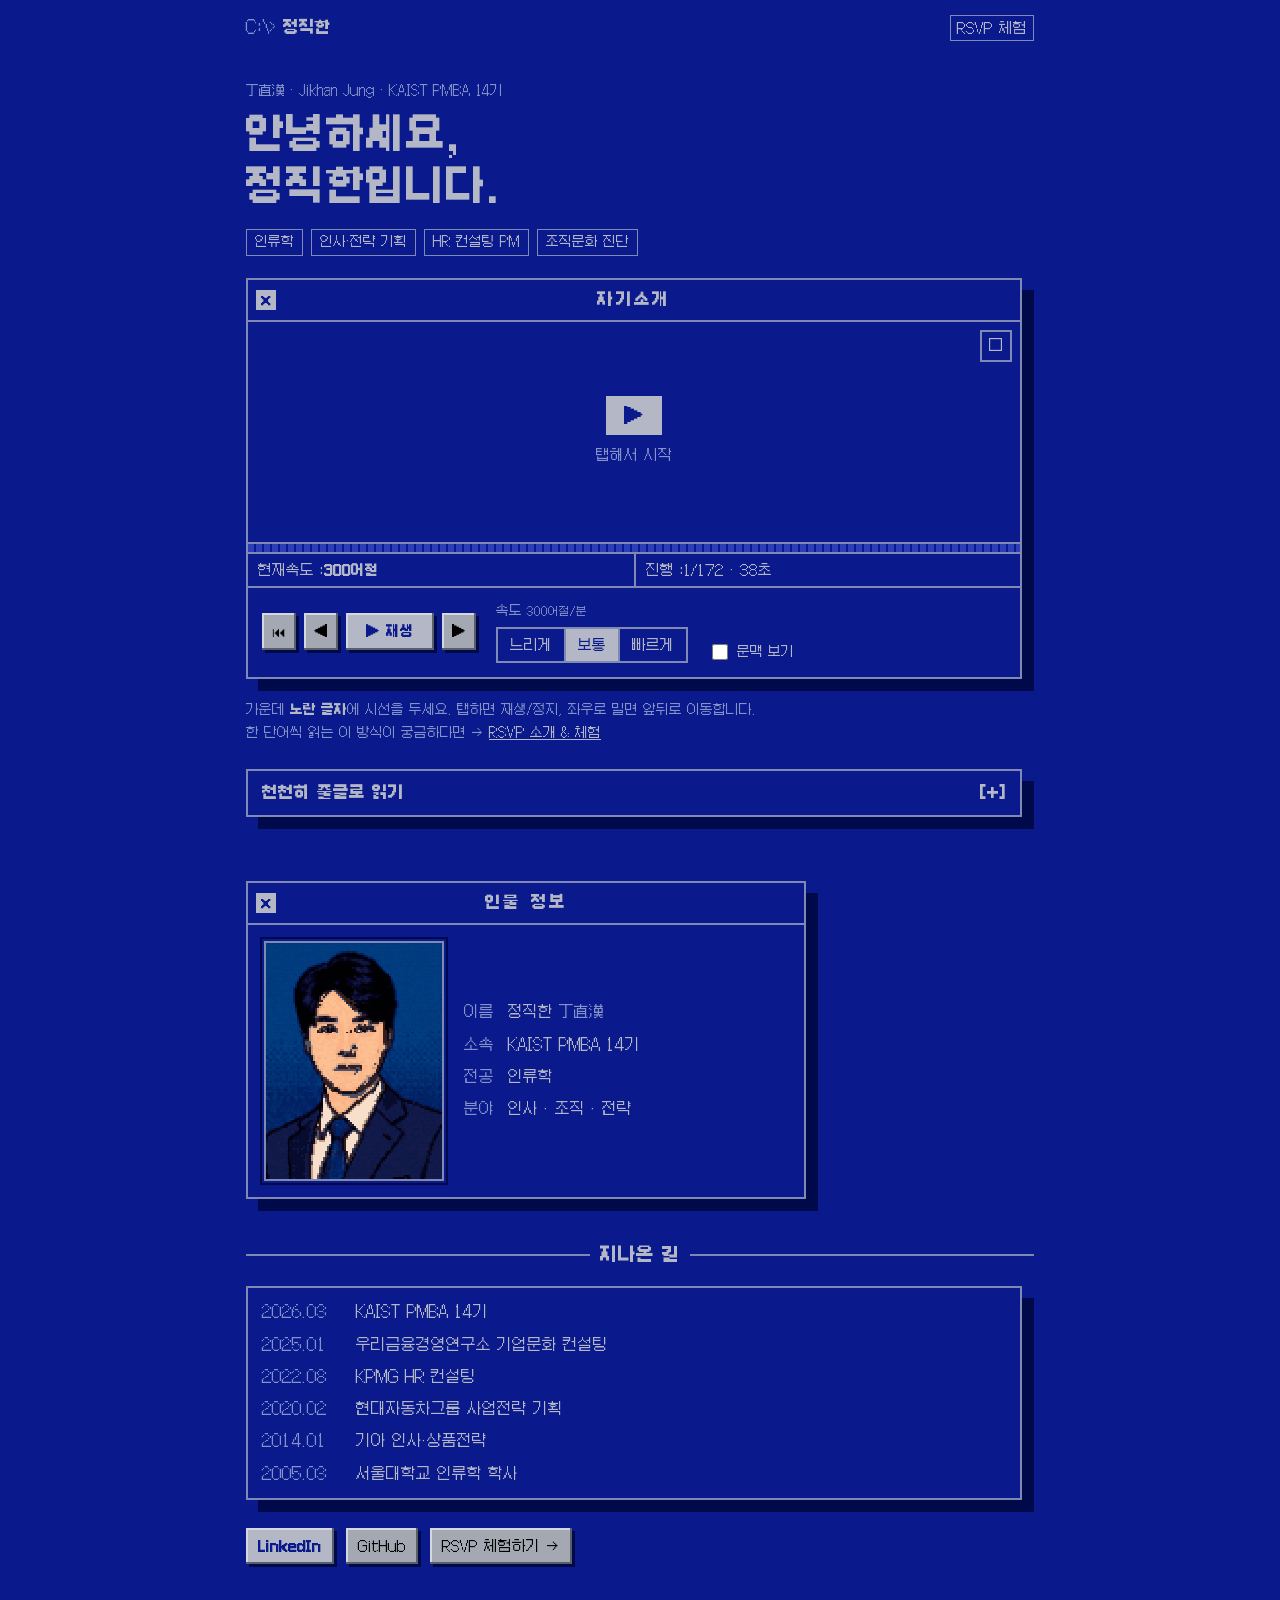
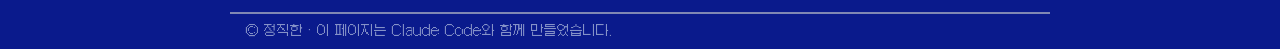
<file: index.html>
<!doctype html>
<html lang="ko">
<head>
<meta charset="utf-8">
<meta name="viewport" content="width=device-width, initial-scale=1">
<title>정직한 · Jikhan Jung</title>
<meta name="description" content="정직한 자기소개를 읽어보세요.">
<meta property="og:title" content="정직한 · Jikhan Jung">
<meta property="og:description" content="정직한 자기소개를 읽어보세요.">
<meta property="og:type" content="website">
<meta property="og:url" content="https://z-khan-jung.github.io/">
<meta property="og:image" content="https://z-khan-jung.github.io/og.png">
<meta property="og:image:width" content="1200">
<meta property="og:image:height" content="630">
<meta name="twitter:card" content="summary_large_image">
<meta name="theme-color" content="#0a1a8c">
<link rel="icon" href="favicon.png" type="image/png">
<link rel="apple-touch-icon" href="apple-touch-icon.png">
<link rel="preload" href="fonts/Galmuri11.woff2" as="font" type="font/woff2" crossorigin>
<link rel="stylesheet" href="style.css">
</head>
<body>

<!--
  ✏️ 자기소개 글은 여기 한 곳만 고치면 됩니다. (RSVP 재생과 '줄글로 읽기'에 같이 쓰입니다)
  빈 줄 = 문단 구분. 문장 부호 뒤에서는 자동으로 잠깐 멈춥니다.
-->
<script id="intro-text" type="text/plain">
안녕하세요, PMBA 14기 과정에 참여하고 있는 정직한입니다.

저는 조직과 사람을 중심으로 여러 분야에서 일해 왔습니다. 대학교에서는 인류학을 전공하며 사람과 조직이 움직이는 구조에 대해 이해하는 방법을 익혔고, 이후 국내 자동차 회사에서 인사 운영과 전략 기획 업무를 담당했습니다. 현장의 인사 실무와 경영진 의사결정을 지원하는 기획 업무를 모두 경험하며 조직이 실제로 움직이는 방식을 배웠습니다.

이후 글로벌 컨설팅 회사에서 프로젝트 매니저로 다양한 산업군을 대상으로 인사·조직 프로젝트를 수행했습니다. 산업마다 조직의 고민이 다르다는 점과, 그럼에도 반복되는 구조적 과제가 있다는 것을 경험할 수 있었습니다.

최근에는 국내 금융권 연구소에서 일하면서 조직문화와 윤리 진단을 데이터 분석에 기반해 수행하고, 분석 결과를 기반으로 제도를 개선하는 인하우스 컨설팅을 하고 있습니다.

올해 카이스트 MBA에 입학하여 앞으로 2년 정도 학교를 다니게 될 예정입니다. MBA를 통해 제가 현장에서 경험한 것들을 경영과 경제학의 방식으로 이해하고 해석의 폭을 넓히고 싶습니다. 그리고 다양한 산업 경험을 가진 원우분들의 시각을 접하며 관점을 넓히고 싶습니다. 앞으로의 2년은 이전의 20년 이상의 큰 변화를 경험할 수 있을 것이라고 생각합니다. 그리고 가속하는 변화에서 관점과 시각의 초점을 잃지 않기 위해 생각하는 것을 멈추지 않으려고 합니다.

제 소개를 읽어주셔서 감사합니다. 수업을 통해 같이 생각하고, 생각을 나누면 좋겠습니다. 고맙습니다.
</script>

<header class="top">
  <a class="brand" href="./">정직한</a>
  <nav>
    <a href="rsvp.html">RSVP 체험</a>
  </nav>
</header>

<main>
  <section class="hero">
    <p class="eyebrow">丁直漢 · Jikhan Jung · KAIST PMBA 14기</p>
    <h1>안녕하세요,<br><span class="accent">정직한</span>입니다.</h1>
    <ul class="tags">
      <li>인류학</li><li>인사·전략 기획</li><li>HR 컨설팅 PM</li><li>조직문화 진단</li>
    </ul>

    <div id="intro-reader"></div>
    <p class="hint">
      가운데 <b class="accent">노란 글자</b>에 시선을 두세요. 탭하면 재생/정지, 좌우로 밀면 앞뒤로 이동합니다.<br>
      한 단어씩 읽는 이 방식이 궁금하다면 → <a href="rsvp.html">RSVP 소개 &amp; 체험</a>
    </p>

    <details class="prose-toggle">
      <summary>천천히 줄글로 읽기</summary>
      <div id="intro-prose" class="prose"></div>
    </details>
  </section>

  <section class="portrait-sec">
    <div class="portrait-win">
      <div class="titlebar"><span class="tb-x" aria-hidden="true">×</span><span>인물 정보</span></div>
      <div class="portrait-body">
        <img class="portrait" src="img/portrait.png" width="90" height="120" alt="정직한 픽셀 초상화">
        <dl class="stats">
          <dt>이름</dt><dd>정직한 <span class="muted">丁直漢</span></dd>
          <dt>소속</dt><dd>KAIST PMBA 14기</dd>
          <dt>전공</dt><dd>인류학</dd>
          <dt>분야</dt><dd>인사 · 조직 · 전략</dd>
        </dl>
      </div>
    </div>
  </section>

  <section class="cv">
    <h2>지나온 길</h2>
    <ol class="timeline">
      <li><span class="when">2026.03</span><span class="what"><b>KAIST</b> PMBA 14기</span></li>
      <li><span class="when">2025.01</span><span class="what"><b>우리금융경영연구소</b> 기업문화 컨설팅</span></li>
      <li><span class="when">2022.08</span><span class="what"><b>KPMG</b> HR 컨설팅</span></li>
      <li><span class="when">2020.02</span><span class="what"><b>현대자동차그룹</b> 사업전략 기획</span></li>
      <li><span class="when">2014.01</span><span class="what"><b>기아</b> 인사·상품전략</span></li>
      <li><span class="when">2005.03</span><span class="what"><b>서울대학교</b> 인류학 학사</span></li>
    </ol>

    <div class="links">
      <a class="btn primary" href="https://www.linkedin.com/in/z-khan-jung" rel="noopener">LinkedIn</a>
      <a class="btn" href="https://github.com/z-khan-jung" rel="noopener">GitHub</a>
      <a class="btn" href="rsvp.html">RSVP 체험하기 →</a>
    </div>
  </section>
</main>

<footer class="foot">
  <p class="muted">© 정직한 · 이 페이지는 Claude Code와 함께 만들었습니다.</p>
</footer>

<script src="rsvp.js"></script>
<script>
  (function () {
    const text = document.getElementById("intro-text").textContent;
    new RSVP.Reader(document.getElementById("intro-reader"), { key: "intro", text, title: "자기소개", context: false });
    document.getElementById("intro-prose").innerHTML = text.trim().split(/\n\s*\n/)
      .map(p => "<p>" + RSVP.esc(p.trim()) + "</p>").join("");
  })();
</script>
</body>
</html>
</file>
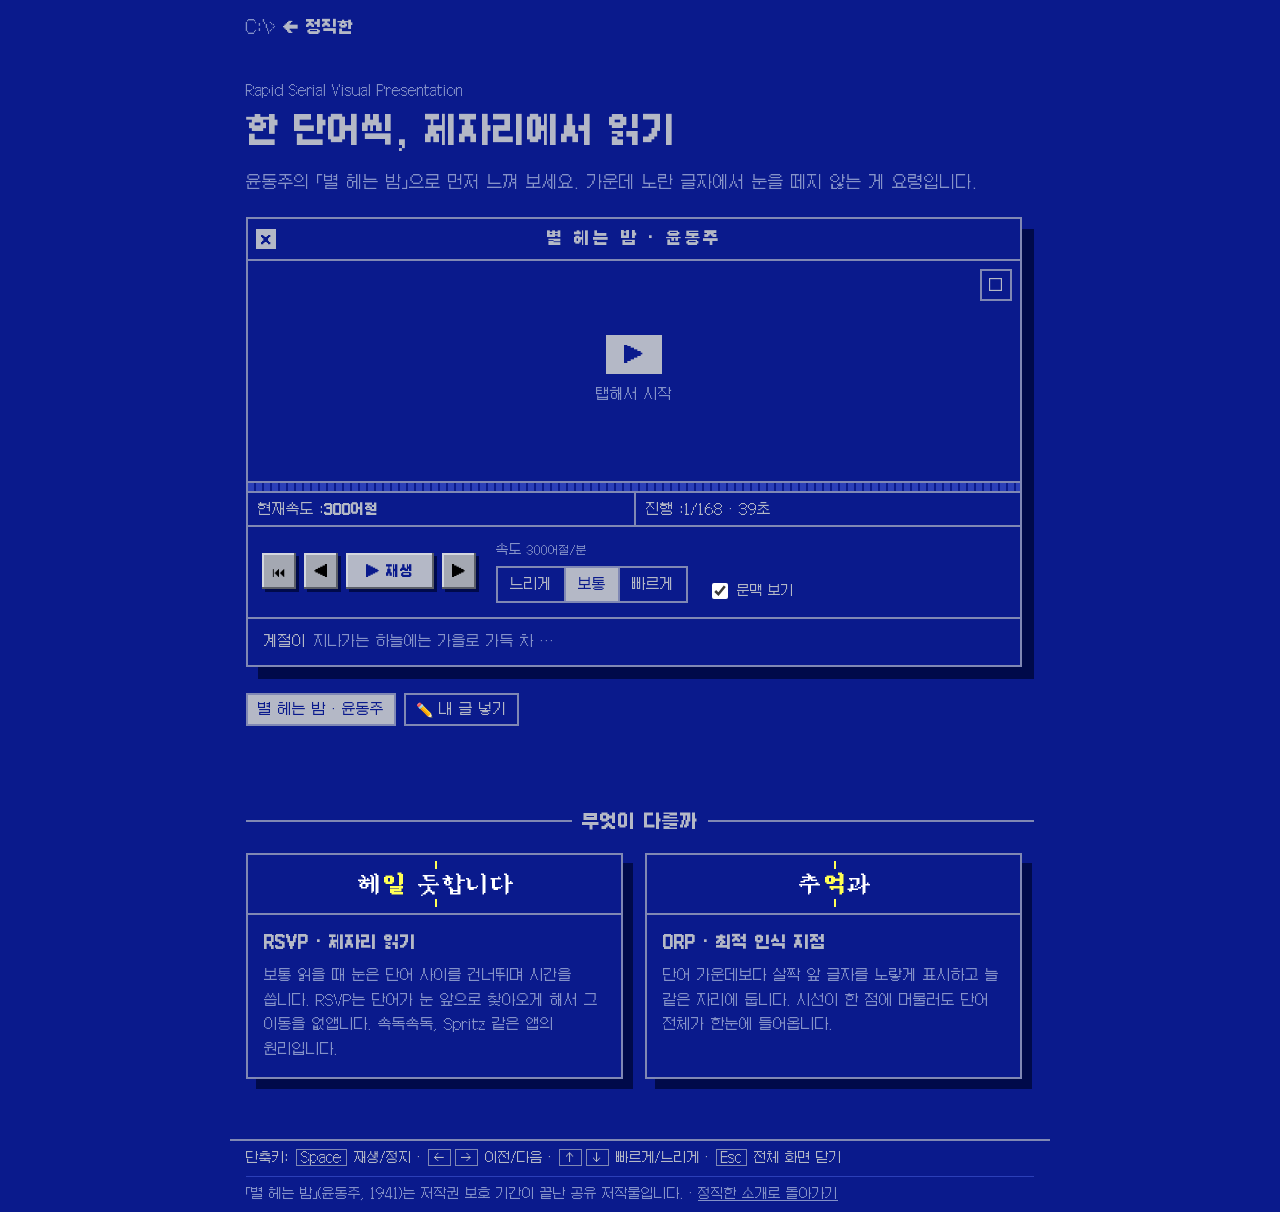
<file: rsvp.html>
<!doctype html>
<html lang="ko">
<head>
<meta charset="utf-8">
<meta name="viewport" content="width=device-width, initial-scale=1">
<title>RSVP 속독 체험</title>
<meta name="description" content="한 단어씩 제자리에서 읽는 RSVP 속독 기법 소개와 체험. 윤동주 「별 헤는 밤」이나 직접 넣은 글로 읽어 보세요.">
<meta property="og:type" content="website">
<meta property="og:url" content="https://z-khan-jung.github.io/rsvp.html">
<meta property="og:image" content="https://z-khan-jung.github.io/og.png">
<meta property="og:image:width" content="1200">
<meta property="og:image:height" content="630">
<meta name="twitter:card" content="summary_large_image">
<meta name="theme-color" content="#0a1a8c">
<link rel="icon" href="favicon.png" type="image/png">
<link rel="apple-touch-icon" href="apple-touch-icon.png">
<link rel="preload" href="fonts/Galmuri11.woff2" as="font" type="font/woff2" crossorigin>
<link rel="stylesheet" href="style.css">
</head>
<body>

<!-- 윤동주 「별 헤는 밤」(1941) — 저작권 보호 기간이 끝난 공유 저작물 -->
<script id="seosi" type="text/plain">
계절이 지나가는 하늘에는
가을로 가득 차 있습니다.

나는 아무 걱정도 없이
가을 속의 별들을 다 헤일 듯합니다.

가슴 속에 하나 둘 새겨지는 별을
이제 다 못 헤는 것은
쉬이 아침이 오는 까닭이요,
내일 밤이 남은 까닭이요,
아직 나의 청춘이 다하지 않은 까닭입니다.

별 하나에 추억과
별 하나에 사랑과
별 하나에 쓸쓸함과
별 하나에 동경과
별 하나에 시와
별 하나에 어머니, 어머니,

어머님, 나는 별 하나에 아름다운 말 한마디씩 불러 봅니다. 소학교 때 책상을 같이 했던 아이들의 이름과, 패, 경, 옥, 이런 이국 소녀들의 이름과, 벌써 아기 어머니 된 계집애들의 이름과, 가난한 이웃 사람들의 이름과, 비둘기, 강아지, 토끼, 노새, 노루, 프랑시스 잼, 라이너 마리아 릴케 이런 시인의 이름을 불러 봅니다.

이네들은 너무나 멀리 있습니다.
별이 아스라이 멀듯이,

어머님,
그리고 당신은 멀리 북간도에 계십니다.

나는 무엇인지 그리워
이 많은 별빛이 내린 언덕 위에
내 이름자를 써 보고,
흙으로 덮어 버리었습니다.

딴은 밤을 새워 우는 벌레는
부끄러운 이름을 슬퍼하는 까닭입니다.

그러나 겨울이 지나고 나의 별에도 봄이 오면
무덤 위에 파란 잔디가 피어나듯이
내 이름자 묻힌 언덕 위에도
자랑처럼 풀이 무성할 거외다.
</script>

<header class="top">
  <a class="brand" href="./">← 정직한</a>
  <nav>
  </nav>
</header>

<main>
  <section class="hero compact">
    <p class="eyebrow">Rapid Serial Visual Presentation</p>
    <h1>한 단어씩, <span class="accent">제자리</span>에서 읽기</h1>
    <p class="lede">윤동주의 「별 헤는 밤」으로 먼저 느껴 보세요. 가운데 노란 글자에서 눈을 떼지 않는 게 요령입니다.</p>

    <div id="reader"></div>

    <div class="sources" role="tablist" aria-label="읽을 글">
      <button class="chip" type="button" role="tab" data-src="seosi" aria-selected="true">별 헤는 밤 · 윤동주</button>
      <button class="chip" type="button" role="tab" data-src="mine" aria-selected="false">✏️ 내 글 넣기</button>
    </div>

    <div class="input-wrap" id="mine" hidden>
      <label for="custom-text" class="input-label">읽고 싶은 글을 붙여 넣으세요</label>
      <textarea id="custom-text" rows="6" placeholder="기사, 메모, 좋아하는 시… 아무 글이나 괜찮아요. 빈 줄은 문단, 줄바꿈은 행으로 읽습니다."></textarea>
      <div class="input-actions">
        <span id="text-stats" class="muted"></span>
        <button id="load-custom" class="btn primary" type="button">이 글로 읽기</button>
      </div>
    </div>
  </section>

  <section class="about">
    <h2>무엇이 다를까</h2>
    <div class="cards">
      <article class="card">
        <div class="card-demo"><span class="demo-word">헤<b class="accent">일</b> 듯합니다</span></div>
        <h3>RSVP · 제자리 읽기</h3>
        <p>보통 읽을 때 눈은 단어 사이를 건너뛰며 시간을 씁니다. RSVP는 단어가 눈 앞으로 찾아오게 해서 그 이동을 없앱니다. 속독속독, Spritz 같은 앱의 원리입니다.</p>
      </article>
      <article class="card">
        <div class="card-demo"><span class="demo-word">추<b class="accent">억</b>과</span></div>
        <h3>ORP · 최적 인식 지점</h3>
        <p>단어 가운데보다 살짝 앞 글자를 노랗게 표시하고 늘 같은 자리에 둡니다. 시선이 한 점에 머물러도 단어 전체가 한눈에 들어옵니다.</p>
      </article>
    </div>
  </section>
</main>

<footer class="foot">
  <p class="desktop-only">단축키: <kbd>Space</kbd> 재생/정지 · <kbd>←</kbd><kbd>→</kbd> 이전/다음 · <kbd>↑</kbd><kbd>↓</kbd> 빠르게/느리게 · <kbd>Esc</kbd> 전체 화면 닫기</p>
  <p class="muted">「별 헤는 밤」(윤동주, 1941)는 저작권 보호 기간이 끝난 공유 저작물입니다. · <a href="./">정직한 소개로 돌아가기</a></p>
</footer>

<script src="rsvp.js"></script>
<script>
  (function () {
    const seosi = document.getElementById("seosi").textContent;
    const reader = new RSVP.Reader(document.getElementById("reader"), { key: "practice", text: seosi, title: "별 헤는 밤 · 윤동주" });

    const tabs = document.querySelectorAll(".sources .chip");
    const mine = document.getElementById("mine");
    const ta = document.getElementById("custom-text");
    const stats = document.getElementById("text-stats");
    const select = src => tabs.forEach(t => t.setAttribute("aria-selected", t.dataset.src === src));

    tabs.forEach(t => t.addEventListener("click", () => {
      select(t.dataset.src);
      if (t.dataset.src === "seosi") {
        mine.hidden = true;
        reader.load(seosi, "별 헤는 밤 · 윤동주");
      } else {
        mine.hidden = false;
        ta.focus({ preventScroll: true });
        mine.scrollIntoView({ behavior: "smooth", block: "nearest" });
      }
    }));

    ta.value = RSVP.store.get("custom", "");
    const updateStats = () => {
      const n = RSVP.wordCount(ta.value);
      stats.textContent = n ? `${n}어절 · 약 ${Math.max(1, Math.round(n / reader.wpm * 60))}초` : "";
    };
    ta.addEventListener("input", () => { RSVP.store.set("custom", ta.value); updateStats(); });
    updateStats();

    document.getElementById("load-custom").addEventListener("click", () => {
      if (!ta.value.trim()) { ta.focus(); return; }
      ta.blur();                       // close the mobile keyboard
      reader.load(ta.value, "내 글");
      reader.claim();
      document.getElementById("reader").scrollIntoView({ behavior: "smooth", block: "start" });
      setTimeout(() => reader.play(), 400);
    });
  })();
</script>
</body>
</html>
</file>
<file: style.css>
/* Retro DOS-style theme (한글 타자연습 풍) — pixel font: Galmuri (SIL OFL, see fonts/Galmuri-LICENSE.txt) */
@font-face { font-family: "Galmuri11"; src: url("fonts/Galmuri11.woff2") format("woff2"); font-weight: 400; font-display: swap; }
@font-face { font-family: "Galmuri11"; src: url("fonts/Galmuri11-Bold.woff2") format("woff2"); font-weight: 700; font-display: swap; }
@font-face { font-family: "DOSMyungjo"; src: url("fonts/DOSMyungjo.woff") format("woff"); font-weight: 400; font-display: swap; }

:root {
  --bg: #0a1a8c;          /* DOS blue */
  --bg-deep: #000a4a;     /* window shadow */
  --surface: #0a1a8c;
  --ink: #b4b8c6;         /* dimmed gray for everything outside the RSVP word */
  --white: #ffffff;       /* full white: RSVP word only */
  --hi: #ffff55;          /* DOS yellow: RSVP focus letter + ticks only */
  --muted: #8592c8;
  --line: #8088b4;
  --accent: var(--ink);
  --accent-soft: #2b3fb8;
  --word: #ffffff;
  --gray: #a4a8b2;
}

* { box-sizing: border-box; }
html { scroll-behavior: smooth; }
body {
  margin: 0;
  background: var(--bg);
  color: var(--ink);
  font-family: "Galmuri11", monospace;
  font-size: 16px;
  line-height: 1.75;
  word-break: keep-all;
  -webkit-text-size-adjust: 100%;
  -webkit-font-smoothing: none;
}
a { color: inherit; }
.accent { color: var(--accent); }
.muted { color: var(--muted); }
b, strong, h1, h2, h3 { font-weight: 700; }
kbd { font: inherit; font-size: 13px; border: 1px solid var(--line); padding: 0 4px; margin: 0 2px; }
::selection { background: var(--ink); color: var(--bg); }

/* layout */
.top, main, .foot { max-width: 820px; margin: 0 auto; padding-left: 16px; padding-right: 16px; }
.top { display: flex; justify-content: space-between; align-items: center; padding-top: 14px; padding-bottom: 6px; }
.brand { font-weight: 700; text-decoration: none; color: var(--ink); }
.brand::before { content: "C:\\> "; color: var(--muted); font-weight: 400; }
.top nav { display: flex; gap: 14px; align-items: center; font-size: 14px; }
.top nav a { text-decoration: none; padding: 0 6px; border: 1px solid var(--line); }
.top nav a:hover { background: var(--ink); color: var(--bg); }

section { padding: 32px 0; }
h1 { font-size: clamp(26px, 6.5vw, 40px); line-height: 1.3; margin: 6px 0 16px; }
h2 { color: var(--ink); font-size: 18px; margin: 0 0 16px; display: flex; align-items: center; gap: 10px; }
h2::before, h2::after { content: ""; flex: 1; border-top: 2px solid var(--line); }
h3 { font-size: 16px; margin: 0 0 6px; }
.eyebrow { margin: 0; color: var(--muted); font-size: 13px; }
.lede { color: var(--muted); margin: 0 0 20px; }

/* ---------- reader window ---------- */
.reader { background: var(--surface); border: 2px solid var(--line); box-shadow: 12px 12px 0 var(--bg-deep); margin-right: 12px; }
.titlebar { color: var(--ink); position: relative; text-align: center; border-bottom: 2px solid var(--line); padding: 6px 44px; font-weight: 700; letter-spacing: .15em; }
.tb-x { position: absolute; left: 8px; top: 50%; transform: translateY(-50%); width: 20px; height: 20px; background: var(--ink); color: var(--bg); line-height: 20px; font-size: 14px; letter-spacing: 0; }
.stage { position: relative; height: clamp(150px, 34vw, 220px); display: flex; flex-direction: column; justify-content: center; cursor: pointer; outline: none; user-select: none; -webkit-user-select: none; -webkit-tap-highlight-color: transparent; touch-action: pan-y; }
.stage:focus-visible { outline: 2px dashed var(--ink); outline-offset: -6px; }
.guide { position: absolute; left: 0; right: 0; height: 0; border-top: 1px dashed var(--accent-soft); }
.guide.top { top: 24%; }
.guide.bottom { bottom: 24%; }
.guide::after { content: ""; position: absolute; left: 50%; width: 2px; height: 10px; background: var(--hi); transform: translateX(-1px); }
.guide.top::after { top: 0; }
.guide.bottom::after { bottom: 0; }
.word { display: grid; grid-template-columns: 1fr auto 1fr; align-items: baseline; font-size: clamp(36px, 10vw, 56px); white-space: pre; color: var(--word); font-family: "DOSMyungjo", serif; font-weight: 400; }
.word .l { text-align: right; overflow: hidden; }
.word .p { color: var(--hi); }
.word .r { text-align: left; overflow: hidden; }
.reader.playing .guide.bottom::after { animation: blink 1s steps(1) infinite; }
@keyframes blink { 50% { opacity: 0; } }

.overlay { position: absolute; inset: 0; display: flex; flex-direction: column; align-items: center; justify-content: center; gap: 8px; background: var(--bg); opacity: 0; pointer-events: none; }
.overlay.on { opacity: 1; }
.big-play { padding: 2px 18px; background: var(--ink); color: var(--bg); font-size: 20px; }
.overlay-msg { font-size: 14px; color: var(--muted); }
.focus-btn { position: absolute; top: 8px; right: 8px; z-index: 2; width: 32px; height: 32px; border: 2px solid var(--line); background: var(--bg); color: var(--ink); font: inherit; font-size: 14px; cursor: pointer; }

.progress { height: 10px; border-top: 2px solid var(--line); background: repeating-linear-gradient(90deg, var(--accent-soft) 0 6px, transparent 6px 8px); cursor: pointer; }
.progress .bar { height: 100%; width: 0; background: repeating-linear-gradient(90deg, var(--ink) 0 6px, transparent 6px 8px); }

/* status bar cells (현재속도 | 진행) */
.meta { display: grid; grid-template-columns: 1fr 1fr; border-top: 2px solid var(--line); font-size: 14px; }
.meta > span { padding: 4px 10px; white-space: nowrap; overflow: hidden; text-overflow: ellipsis; }
.meta > span + span { border-left: 2px solid var(--line); }

.controls { display: flex; flex-wrap: wrap; align-items: center; gap: 12px 20px; padding: 12px 14px 14px; border-top: 2px solid var(--line); }
.transport { display: flex; gap: 8px; }
.ctl-row { display: flex; align-items: flex-end; gap: 20px; flex-wrap: wrap; }
.ctl { display: flex; flex-direction: column; gap: 4px; font-size: 13px; color: var(--muted); }
.ctl.check { flex-direction: row; align-items: center; gap: 6px; cursor: pointer; color: var(--ink); }
.ctl.check input { accent-color: #fff; width: 16px; height: 16px; }
.seg { display: inline-flex; border: 2px solid var(--line); width: max-content; }
.seg button { background: none; border: 0; color: var(--ink); padding: 4px 12px; cursor: pointer; font: inherit; font-size: 14px; white-space: nowrap; }
.seg button + button { border-left: 2px solid var(--line); }
.seg button[aria-pressed="true"] { background: var(--ink); color: var(--bg); }

.context { margin: 0; padding: 10px 14px 12px; border-top: 2px solid var(--line); font-size: 14px; color: var(--muted); }
.context mark { background: none; color: var(--ink); padding: 0 2px; }

/* gray DOS dialog buttons */
.btn {
  font: inherit; font-size: 14px; padding: 6px 12px; cursor: pointer; white-space: nowrap; text-decoration: none; display: inline-block;
  background: var(--gray); color: #000; border: 0;
  box-shadow: inset -2px -2px 0 #5a5e68, inset 2px 2px 0 #d4d7de, 3px 3px 0 var(--bg-deep);
}
.btn:active { box-shadow: inset 2px 2px 0 #606060, inset -2px -2px 0 #fff; transform: translate(1px, 1px); }
.btn.primary { background: var(--ink); color: var(--bg); font-weight: 700; min-width: 88px; }
.btn.ghost { padding: 6px 10px; }
button, a, input, label { touch-action: manipulation; }

/* hero / intro */
.tags { list-style: none; padding: 0; margin: 0 0 22px; display: flex; flex-wrap: wrap; gap: 8px; }
.tags li { font-size: 13px; padding: 1px 8px; border: 1px solid var(--line); }
.hint { font-size: 13px; color: var(--muted); margin: 20px 0 0; }
.hint a { color: var(--ink); }
.hero.compact h1 { font-size: clamp(24px, 6vw, 34px); }

.prose-toggle { margin: 24px 12px 0 0; border: 2px solid var(--line); box-shadow: 12px 12px 0 var(--bg-deep); }
.prose-toggle summary { cursor: pointer; padding: 8px 14px; font-weight: 700; list-style: none; display: flex; justify-content: space-between; }
.prose-toggle summary::-webkit-details-marker { display: none; }
.prose-toggle summary::after { content: "[+]"; }
.prose-toggle[open] summary { background: var(--ink); color: var(--bg); }
.prose-toggle[open] summary::after { content: "[-]"; }
.prose { padding: 14px 16px 4px; font-size: 15px; line-height: 1.9; }
.prose p { margin: 0 0 14px; }

/* timeline as a menu list (first row highlighted, like a selected item) */
.timeline { list-style: none; padding: 8px 0; margin: 0 12px 28px 0; border: 2px solid var(--line); box-shadow: 12px 12px 0 var(--bg-deep); }
.timeline li { display: grid; grid-template-columns: 84px 1fr; gap: 10px; padding: 3px 14px; font-size: 15px; }
.timeline b { color: var(--ink); font-weight: 400; }
.timeline .when { color: var(--muted); font-variant-numeric: tabular-nums; }
.links { display: flex; flex-wrap: wrap; gap: 12px; }

/* rsvp page */
.sources { display: flex; flex-wrap: wrap; gap: 8px; margin: 26px 0 16px; }
.chip { font: inherit; font-size: 14px; padding: 2px 10px; border: 2px solid var(--line); background: none; color: var(--ink); cursor: pointer; }
.chip[aria-selected="true"] { background: var(--ink); color: var(--bg); }
.input-wrap { margin-bottom: 8px; }
.input-label { display: block; font-weight: 700; font-size: 14px; margin-bottom: 6px; }
textarea { width: calc(100% - 12px); font: inherit; font-size: 16px; padding: 10px 12px; background: var(--bg); color: var(--ink); resize: vertical; border: 2px solid var(--line); border-radius: 0; box-shadow: 12px 12px 0 var(--bg-deep); caret-color: var(--ink); }
textarea::placeholder { color: var(--muted); }
textarea:focus { outline: none; background: #0d22a8; }
.input-actions { display: flex; justify-content: space-between; align-items: center; gap: 8px; margin-top: 18px; font-size: 13px; padding-right: 12px; }

.cards { display: grid; grid-template-columns: repeat(auto-fit, minmax(220px, 1fr)); gap: 22px; margin-bottom: 12px; padding-right: 12px; }
.card { padding: 16px; border: 2px solid var(--line); box-shadow: 10px 10px 0 var(--bg-deep); }
.card p { margin: 0; font-size: 14px; color: var(--muted); }
.card-demo { height: 60px; display: grid; place-items: center; border-bottom: 2px solid var(--line); margin: -16px -16px 14px; position: relative; }
.card-demo::before, .card-demo::after { content: ""; position: absolute; left: 50%; width: 2px; height: 8px; background: var(--hi); }
.card-demo::before { top: 6px; } .card-demo::after { bottom: 6px; }
.demo-word { font-size: 24px; color: var(--word); font-family: "DOSMyungjo", serif; font-weight: 400; }
.demo-word b.accent { color: var(--hi); }

/* footer = bottom status bar */
.foot { margin-top: 16px; font-size: 13px; border-top: 2px solid var(--line); }
.foot p { margin: 0; padding: 6px 0; }
.foot p + p { border-top: 1px solid var(--accent-soft); }

/* full-screen focus mode */
body.no-scroll { overflow: hidden; }
.reader.focus { position: fixed; inset: 0; z-index: 50; margin: 0; border: 0; box-shadow: none; display: flex; flex-direction: column; padding-bottom: env(safe-area-inset-bottom); }
.reader.focus .stage { flex: 1; height: auto; }
.reader.focus .context { display: none; }

@media (max-width: 600px) {
  section { padding: 24px 0; }
  .transport { width: 100%; }
  .transport .btn { min-height: 44px; }
  .transport .play { flex: 1; }
  .ctl-row { width: 100%; justify-content: space-between; gap: 12px 16px; }
  .seg button { min-width: 44px; min-height: 36px; }
  .desktop-only { display: none; }
  .timeline li { grid-template-columns: 72px 1fr; }
  .reader, .prose-toggle, .timeline, textarea { box-shadow: 8px 8px 0 var(--bg-deep); }
  .reader, .prose-toggle, .timeline { margin-right: 8px; }
}
@media (prefers-reduced-motion: reduce) {
  html { scroll-behavior: auto; }
  .reader.playing .guide.bottom::after { animation: none; }
}

/* emphasis outside RSVP: bright gray, not yellow */
.hint b, .meta b, .prose-toggle summary, .input-label { color: var(--ink); }
.prose-toggle[open] summary { background: none; color: var(--ink); border-bottom: 2px solid var(--line); }
.stage:focus-visible { outline-color: var(--ink); }

/* portrait window, DOS-game character sheet style */
.portrait-sec { padding-bottom: 8px; }
.portrait-win { border: 2px solid var(--line); box-shadow: 12px 12px 0 var(--bg-deep); margin-right: 12px; max-width: 560px; }
.portrait-body { display: flex; gap: 20px; align-items: center; padding: 16px; flex-wrap: wrap; }
.portrait { width: 180px; height: 240px; image-rendering: pixelated; image-rendering: crisp-edges; border: 2px solid var(--line); outline: 2px solid var(--bg-deep); outline-offset: 2px; display: block; }
.stats { margin: 0; display: grid; grid-template-columns: auto 1fr; gap: 6px 14px; font-size: 15px; }
.stats dt { color: var(--muted); }
.stats dd { margin: 0; }
@media (max-width: 600px) {
  .portrait-win { margin-right: 8px; box-shadow: 8px 8px 0 var(--bg-deep); }
  .portrait-body { flex-wrap: nowrap; gap: 14px; padding: 12px; }
  .portrait { width: 120px; height: 160px; flex-shrink: 0; }
  .stats { font-size: 13px; gap: 4px 10px; }
  .stats .muted { display: block; }
}
</file>
